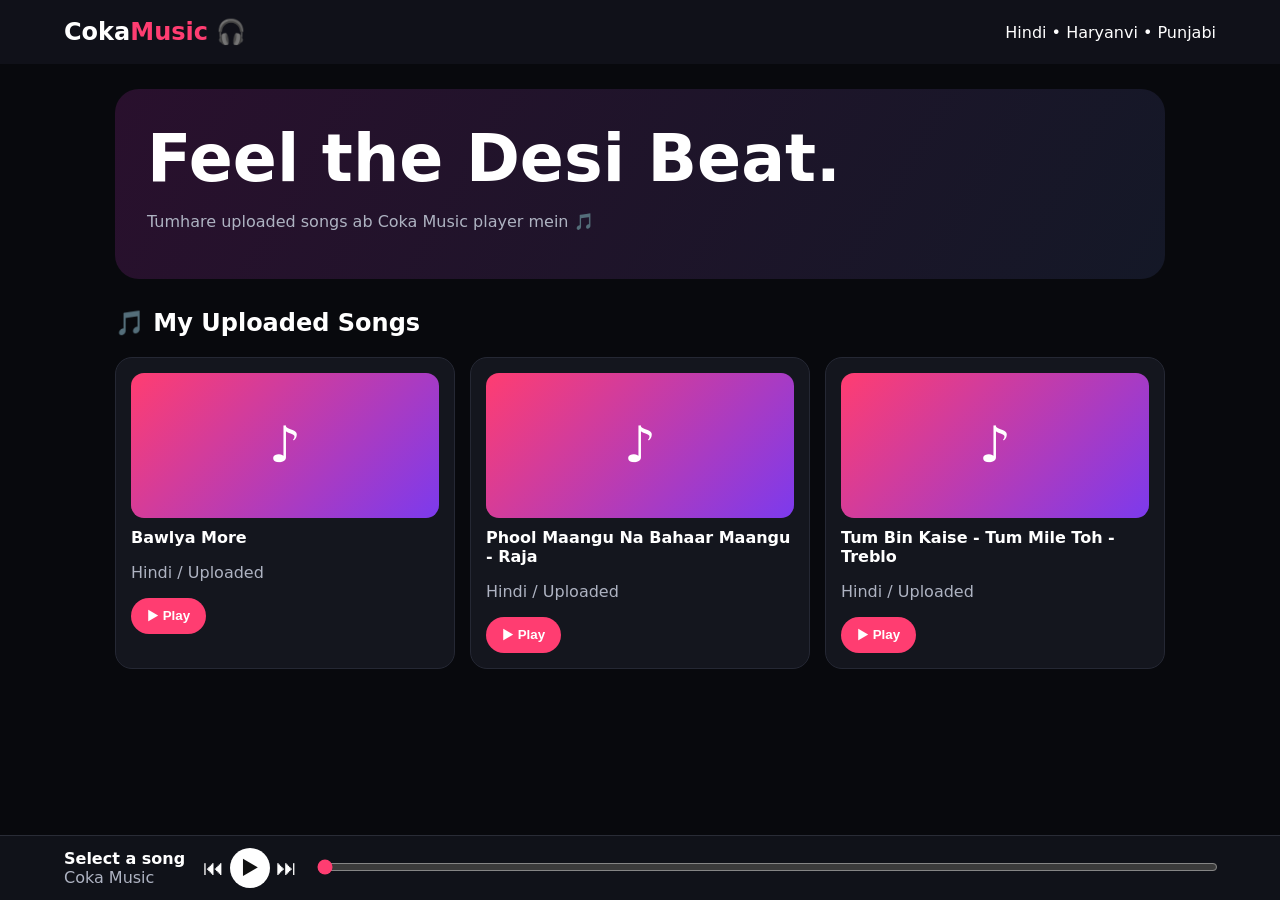
<file: index.html>
<!doctype html><html lang="hi"><head><meta charset="utf-8"><meta name="viewport" content="width=device-width,initial-scale=1"><title>Coka Music</title><style>*{box-sizing:border-box}body{margin:0;background:#08090d;color:#fff;font-family:system-ui,Arial}header{padding:18px 5%;display:flex;justify-content:space-between;align-items:center;background:#101119;position:sticky;top:0;z-index:5}.logo{font-size:24px;font-weight:900}.logo span{color:#ff3d71}main{width:min(1050px,92%);margin:25px auto;padding-bottom:120px}.hero{padding:32px;border-radius:24px;background:linear-gradient(120deg,#29102d,#141827)}h1{font-size:clamp(36px,8vw,65px);margin:0 0 8px}.muted{color:#aeb3c2}.section{margin-top:30px}.grid{display:grid;grid-template-columns:repeat(auto-fit,minmax(220px,1fr));gap:15px;margin-top:18px}.card{background:#14161e;border:1px solid #252834;padding:15px;border-radius:17px}.cover{height:145px;border-radius:13px;background:linear-gradient(135deg,#ff3d71,#7c3aed);display:grid;place-items:center;font-size:50px}.card h3{margin:10px 0 4px;font-size:16px}.row{display:flex;align-items:center;gap:8px;margin-top:12px}.play{border:0;border-radius:25px;padding:10px 16px;background:#ff3d71;color:#fff;font-weight:800}.player{position:fixed;bottom:0;left:0;right:0;padding:12px 5%;background:#11131bf5;border-top:1px solid #292c36;display:flex;align-items:center;gap:12px;z-index:10}.controls button{border:0;background:none;color:#fff;font-size:21px}.main{background:#fff!important;color:#111!important;border-radius:50%;width:40px;height:40px}.bar{flex:1}input[type=range]{width:100%;accent-color:#ff3d71}@media(max-width:600px){.player{flex-wrap:wrap}.bar{order:3;flex-basis:100%}}</style></head><body><header><div class="logo">Coka<span>Music</span> 🎧</div><div>Hindi • Haryanvi • Punjabi</div></header><main><section class="hero"><h1>Feel the Desi Beat.</h1><p class="muted">Tumhare uploaded songs ab Coka Music player mein 🎵</p></section><section class="section"><h2>🎵 My Uploaded Songs</h2><div class="grid" id="songs"></div></section></main><div class="player"><div><b id="title">Select a song</b><div class="muted" id="artist">Coka Music</div></div><div class="controls"><button onclick="prev()">⏮</button><button class="main" id="toggle" onclick="toggle()">▶</button><button onclick="next()">⏭</button></div><div class="bar"><input id="progress" type="range" min="0" max="100" value="0"></div></div><script>const songs=[['Bawlya More','Hindi / Uploaded','music/Bawlya%20More.mp3'],['Phool Maangu Na Bahaar Maangu - Raja','Hindi / Uploaded','music/Phool%20Maangu%20Na%20Bahaar%20Maangu%20-%20Raja%20%28128%20kbps%29%20%28mp3cut.net%29.mp3'],['Tum Bin Kaise - Tum Mile Toh - Treblo','Hindi / Uploaded','music/Tum%20Bin%20Kaise%20-%20Tum%20Mile%20Toh%20-%20Treblo.mp3']];let cur=-1,a=new Audio(),playing=false;const grid=document.getElementById('songs');grid.innerHTML=songs.map((s,i)=>`<article class="card"><div class="cover">♪</div><h3>${s[0]}</h3><p class="muted">${s[1]}</p><div class="row"><button class="play" onclick="play(${i})">▶ Play</button></div></article>`).join('');function play(i){cur=i;a.src=songs[i][2];a.play().then(()=>{playing=true;document.getElementById('title').textContent=songs[i][0];document.getElementById('artist').textContent=songs[i][1];document.getElementById('toggle').textContent='Ⅱ'}).catch(e=>alert('Song file load nahi hua. GitHub par music folder aur filename check karo.'))}function toggle(){if(cur<0)return play(0);if(a.paused){a.play();playing=true;toggle.textContent='Ⅱ'}else{a.pause();playing=false;toggle.textContent='▶'}}function next(){play((cur+1)%songs.length)}function prev(){play((cur-1+songs.length)%songs.length)}a.ontimeupdate=()=>{if(a.duration)progress.value=a.currentTime/a.duration*100};a.onended=next;const progress=document.getElementById('progress');progress.oninput=()=>{if(a.duration)a.currentTime=progress.value/100*a.duration};</script></body></html>
</file>
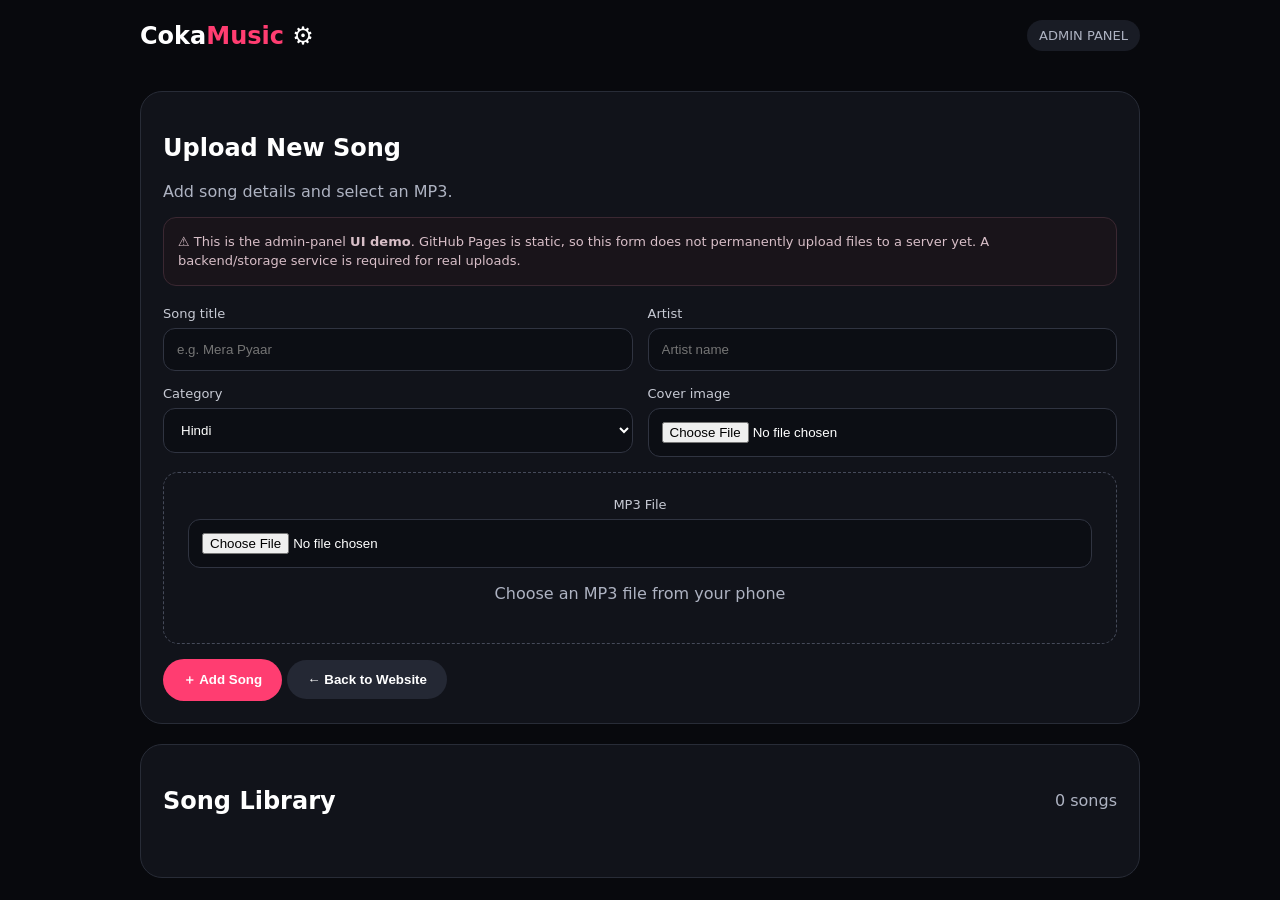
<file: admin.html>
<!doctype html><html lang="en"><head><meta charset="utf-8"><meta name="viewport" content="width=device-width,initial-scale=1"><title>Coka Music Admin</title><style>*{box-sizing:border-box}body{margin:0;background:#08090d;color:#fff;font-family:system-ui,Arial}.wrap{width:min(1000px,92%);margin:auto}.top{padding:20px 0;display:flex;justify-content:space-between;align-items:center}.logo{font-size:24px;font-weight:900}.logo span{color:#ff3d71}.badge{background:#191c25;padding:8px 12px;border-radius:20px;color:#aeb3c2;font-size:13px}.panel{background:#11131a;border:1px solid #282c37;border-radius:22px;padding:22px;margin:20px 0}.h{display:flex;justify-content:space-between;align-items:center}.muted{color:#aeb3c2}.form{display:grid;grid-template-columns:1fr 1fr;gap:15px;margin-top:20px}.full{grid-column:1/-1}label{display:block;font-size:13px;color:#c7cad4;margin-bottom:7px}input,select{width:100%;padding:13px;border:1px solid #303441;background:#0c0e14;color:#fff;border-radius:12px;outline:none}input:focus,select:focus{border-color:#ff3d71}.upload{border:1px dashed #454a59;border-radius:15px;padding:24px;text-align:center}.btn{border:0;border-radius:24px;padding:12px 20px;background:#ff3d71;color:#fff;font-weight:800;cursor:pointer}.btn.secondary{background:#242834}.songs{margin-top:20px}.song{display:flex;align-items:center;gap:12px;padding:13px;border-bottom:1px solid #252833}.cover{width:48px;height:48px;border-radius:10px;background:linear-gradient(135deg,#ff3d71,#7c3aed);display:grid;place-items:center}.songinfo{flex:1}.songinfo b{display:block}.songinfo span{font-size:12px;color:#aeb3c2}.actions button{border:0;background:#252934;color:#fff;border-radius:10px;padding:8px 10px;margin-left:5px}.note{padding:14px;background:#19141a;border:1px solid #3b2832;border-radius:13px;color:#d8bfc8;font-size:13px;line-height:1.5}@media(max-width:650px){.form{grid-template-columns:1fr}.full{grid-column:auto}.song{align-items:flex-start}.actions{display:flex;flex-direction:column;gap:5px}.actions button{margin:0}}</style></head><body><div class="wrap"><header class="top"><div class="logo">Coka<span>Music</span> ⚙️</div><div class="badge">ADMIN PANEL</div></header><section class="panel"><div class="h"><div><h2>Upload New Song</h2><p class="muted">Add song details and select an MP3.</p></div></div><div class="note">⚠️ This is the admin-panel <b>UI demo</b>. GitHub Pages is static, so this form does not permanently upload files to a server yet. A backend/storage service is required for real uploads.</div><div class="form"><div><label>Song title</label><input id="title" placeholder="e.g. Mera Pyaar"></div><div><label>Artist</label><input id="artist" placeholder="Artist name"></div><div><label>Category</label><select id="category"><option>Hindi</option><option>Haryanvi</option><option>Punjabi</option><option>Romantic</option></select></div><div><label>Cover image</label><input id="cover" type="file" accept="image/*"></div><div class="full upload"><label>MP3 File</label><input id="mp3" type="file" accept="audio/mpeg,.mp3"><p class="muted">Choose an MP3 file from your phone</p></div><div class="full"><button class="btn" onclick="addSong()">＋ Add Song</button> <button class="btn secondary" onclick="location.href='index.html'">← Back to Website</button></div></div></section><section class="panel"><div class="h"><h2>Song Library</h2><span class="muted" id="count">0 songs</span></div><div class="songs" id="songs"></div></section></div><script>const list=[];function addSong(){const t=document.getElementById('title').value.trim(),a=document.getElementById('artist').value.trim(),c=document.getElementById('category').value,f=document.getElementById('mp3').files[0];if(!t||!a||!f)return alert('Song title, artist aur MP3 select karo.');list.push({t,a,c,f:f.name});render();document.getElementById('title').value='';document.getElementById('artist').value='';document.getElementById('mp3').value='';}function render(){document.getElementById('count').textContent=list.length+' songs';document.getElementById('songs').innerHTML=list.map((s,i)=>`<div class="song"><div class="cover">♪</div><div class="songinfo"><b>${esc(s.t)}</b><span>${esc(s.a)} • ${s.c} • ${esc(s.f)}</span></div><div class="actions"><button onclick="preview(${i})">▶ Preview</button><button onclick="del(${i})">🗑 Delete</button></div></div>`).join('')}function preview(i){alert('UI demo: '+list[i].t+'\nReal playback/upload storage will be connected with the backend.')}function del(i){list.splice(i,1);render()}function esc(x){return x.replace(/[&<>"']/g,m=>({'&':'&amp;','<':'&lt;','>':'&gt;','"':'&quot;',"'":'&#39;'}[m]))}render();</script></body></html>
</file>
